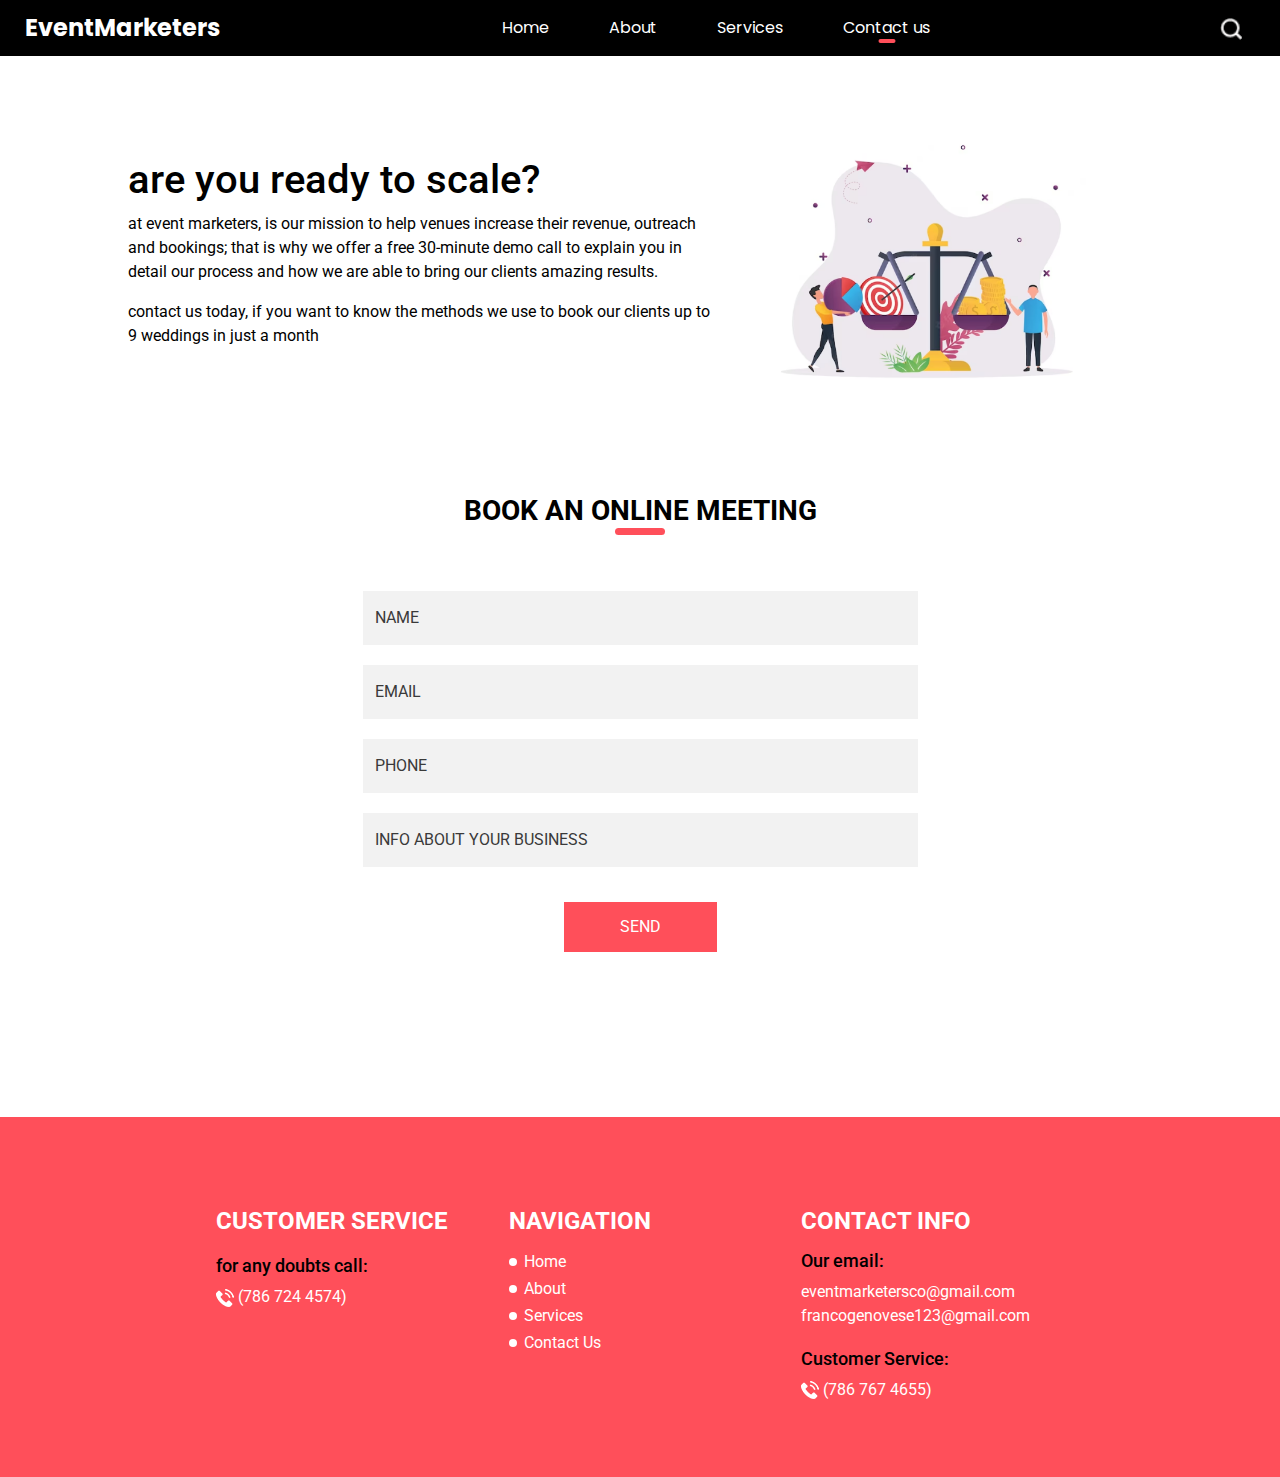
<file: contact.html>
<!DOCTYPE html>
<html>

<head>
  <!-- Basic -->
  <meta charset="utf-8" />
  <meta http-equiv="X-UA-Compatible" content="IE=edge" />
  <!-- Mobile Metas -->
  <meta name="viewport" content="width=device-width, initial-scale=1, shrink-to-fit=no" />
  <!-- Site Metas -->
  <meta name="keywords" content="" />
  <meta name="description" content="" />
  <meta name="author" content="" />

  <title>Event Marketers</title>

  <!-- slider stylesheet -->
  <link rel="stylesheet" type="text/css"
    href="https://cdnjs.cloudflare.com/ajax/libs/OwlCarousel2/2.1.3/assets/owl.carousel.min.css" />

  <!-- bootstrap core css -->
  <link rel="stylesheet" type="text/css" href="css/bootstrap.css" />

  <!-- fonts style -->
  <link href="https://fonts.googleapis.com/css?family=Poppins:400,700|Roboto:400,700&display=swap" rel="stylesheet">
  <!-- Custom styles for this template -->
  <link href="css/style.css" rel="stylesheet" />
  <!-- responsive style -->
  <link href="css/responsive.css" rel="stylesheet" />
</head>

<body>
  <div class="hero_area">
    <!-- header section strats -->
    <header class="header_section">
      <div class="container-fluid">
        <nav class="navbar navbar-expand-lg custom_nav-container ">
          <a class="navbar-brand" href="index.html">
            <span>
              EventMarketers
            </span>
          </a>
          <button class="navbar-toggler ml-auto" type="button" data-toggle="collapse"
            data-target="#navbarSupportedContent" aria-controls="navbarSupportedContent" aria-expanded="false"
            aria-label="Toggle navigation">
            <span class="navbar-toggler-icon"></span>
          </button>

          <div class="collapse navbar-collapse" id="navbarSupportedContent">
            <div class="d-flex mx-auto flex-column flex-lg-row align-items-center">
              <ul class="navbar-nav  ">
                <li class="nav-item ">
                  <a class="nav-link" href="index.html">Home <span class="sr-only">(current)</span></a>
                </li>
                <li class="nav-item">
                  <a class="nav-link" href="about.html"> About </a>
                </li>
                <li class="nav-item">
                  <a class="nav-link" href="service.html"> Services </a>
                </li>
                <li class="nav-item active">
                  <a class="nav-link" href="contact.html">Contact us</a>
                </li>
           
              </ul>
            </div>
          </div>
          <form class="form-inline my-2 my-lg-0 ml-0 ml-lg-4 mb-3 mb-lg-0">
            <button class="btn  my-2 my-sm-0 nav_search-btn" type="submit"></button>
          </form>
        </nav>
      </div>
    </header>
    <!-- end header section -->
  </div>

  <!-- contact section -->
<section class="scale">
  <div class="scale-description">
    <h1>are you ready to scale?</h1>
    <p>at event marketers, is our mission to help venues increase their revenue, outreach and bookings; that is why we offer a free 30-minute demo call to explain you in detail our process and how we are able to bring our clients amazing results.</p>
    <p>contact us today, if you want to know the methods we use to book our clients up to 9 weddings in just a month </p>
  </div>

  <div class="scale-img">
      <img src="images/Screenshot_1.png" alt="">
  </div>


</section>

  <section class="contact_section layout_padding">
  
    <div class="custom_heading-container">
      <h3 class=" ">
        BOOK AN ONLINE MEETING
      </h3>
    </div>
    <div class="container layout_padding2-top">
      <div class="row">
        <div class="col-md-6 mx-auto">
          <form action="">
            <div>
              <input type="text" placeholder="NAME" required message="Please enter a phone number">
            </div>
            <div>
              <input type="email" placeholder="EMAIL" required message="Please enter a phone number">
            </div>
            <div>
              <input type="tel" id="phone" name="phone" required message="Please enter a phone number" placeholder="PHONE">
            </div>
            <div>
              <input type="text"  class="message-box" placeholder="INFO ABOUT YOUR BUSINESS">
            </div>
            <div class="d-flex justify-content-center ">
              <button>
                SEND
              </button>
            </div>
          </form>
        </div>
      </div>

    </div>
  </section>

  <!-- end contact section -->

  <!-- info section -->
  <section class="info_section layout_padding">
    <div style="display: flex; justify-content: center;">
    <div class="container">
      <div class="row">
        <div class="col-md-3">
          <div class="info-contact">
            <h4>
              Customer service
            </h4>
           
            <div class="call">
              <h6>
                for any doubts call:
              </h6>
              <a href="">
                <img src="images/telephone.png" alt="">
                <span>
                   (786 724 4574)
                </span>
              </a>
            </div>
          </div>
        </div>
        <div class="col-md-3">
          <div class="info-nav">
            <h4>
              Navigation
            </h4>
            <ul>
              <li>
                <a href="index.html">
                  Home
                </a>
              </li>
              <li>
                <a href="about.html">
                  About
                </a>
              </li>
              <li>
                <a href="service.html">
                  Services
                </a>
              </li>
              <li>
                <a href="contact.html">
                  Contact Us
                </a>
              </li>
     
            </ul>
          </div>
        </div>
        <div class="col-md-3">
          <div class="info-contact">
            <h4>
              Contact Info
            </h4>
            <div class="location">
              <h6>
                Our email:
              </h6>
              <a href="">
               
                <span>
                  eventmarketersco@gmail.com
                </span>
                <span>
                  francogenovese123@gmail.com
                </span>
              </a>
            </div>
            <div class="call">
              <h6>
                Customer Service:
              </h6>
              <a href="">
                <img src="images/telephone.png" alt="">
                <span>
                   (786 767 4655)
                </span>
              </a>
            </div>
          </div>
        </div>
      
      </div>
    </div>
  </div>
  </section>


  <!-- end info_section -->

  <!-- footer section -->
 
  <!-- footer section -->


  <script type="text/javascript" src="js/jquery-3.4.1.min.js"></script>
  <script type="text/javascript" src="js/bootstrap.js"></script>
</body>

</html>
</file>
<file: css/style.css>
body {
  font-family: 'Roboto', sans-serif;
  color: #000000;
  background-color: #ffffff;
}

.layout_padding {
  padding: 75px 0;
}

.layout_padding2 {
  padding: 45px 0;
}

.layout_padding2-top {
  padding-top: 45px;
}

.layout_padding2-bottom {
  padding-bottom: 45px;
}

.layout_padding-top {
  padding-top: 75px;
}

.layout_padding-bottom {
  padding-bottom: 75px;
}

.custom_heading-container {
  display: -webkit-box;
  display: -ms-flexbox;
  display: flex;
  -webkit-box-pack: center;
      -ms-flex-pack: center;
          justify-content: center;
}

.custom_heading-container h3 {
  text-transform: uppercase;
  font-weight: bold;
  color: #000000;
  position: relative;
}

.custom_heading-container h3::before {
  content: "";
  position: absolute;
  bottom: -7px;
  left: 50%;
  width: 50px;
  height: 7px;
  -webkit-transform: translateX(-50%);
          transform: translateX(-50%);
  background-color: #ff4f5a;
  border-radius: 15px;
}

.btn-box {
  display: -webkit-box;
  display: -ms-flexbox;
  display: flex;
  -webkit-box-align: center;
      -ms-flex-align: center;
          align-items: center;
  -webkit-box-pack: center;
      -ms-flex-pack: center;
          justify-content: center;
  font-family: "Poppins", sans-serif;
}

.btn-box a {
  color: #1d1d1d;
  margin-right: 15px;
  font-size: 18px;
}

.btn-box hr {
  width: 75px;
  height: 1.2px;
  border: none;
  background-color: #464646;
  margin: 0;
}

/*header section*/
.sub_page .hero_area {
  height: auto;
}

.hero_area.sub_pages {
  height: auto;
}

.header_section {
  background-color: #000000;
  font-family: "Poppins", sans-serif;
}

.header_section .container-fluid {
  padding-right: 25px;
  padding-left: 25px;
}

.header_section .nav_container {
  margin: 0 auto;
}

.custom_nav-container .navbar-nav .nav-item .nav-link {
  padding: 10px 30px;
  color: #ffffff;
  text-align: center;
  position: relative;
}

.custom_nav-container .navbar-nav .nav-item .nav-link::before {
  content: "";
  display: none;
  position: absolute;
  bottom: 7px;
  left: 50%;
  width: 17px;
  height: 4px;
  -webkit-transform: translateX(-50%);
          transform: translateX(-50%);
  background-color: #ff4f5a;
  border-radius: 5px;
}

.custom_nav-container .navbar-nav .nav-item .nav-link:hover::before {
  display: block;
}

.custom_nav-container .navbar-nav .nav-item.active a::before {
  display: block;
}

a,
a:hover,
a:focus {
  text-decoration: none;
}

a:hover,
a:focus {
  color: initial;
}

.btn,
.btn:focus {
  outline: none !important;
  -webkit-box-shadow: none;
          box-shadow: none;
}

.custom_nav-container .nav_search-btn {
  background-image: url(../images/search-icon.png);
  background-size: 22px;
  background-repeat: no-repeat;
  background-position-y: 7px;
  width: 35px;
  height: 35px;
  padding: 0;
  border: none;
}

.navbar-brand {
  display: -webkit-box;
  display: -ms-flexbox;
  display: flex;
  -webkit-box-align: center;
      -ms-flex-align: center;
          align-items: center;
}

.navbar-brand img {
  width: 45px;
  margin-right: 5px;
}

.navbar-brand span {
  font-weight: bold;
  font-size: 24px;
  color: #ffffff;
}

.custom_nav-container {
  z-index: 99999;
  padding: 5px 0;
}

.custom_nav-container .navbar-toggler {
  outline: none;
}

.custom_nav-container .navbar-toggler .navbar-toggler-icon {
  background-image: url(../images/menu.png);
  background-size: 42px;
}

/*end header section*/
/* slider section */
.slider_section .row {
  -webkit-box-align: center;
      -ms-flex-align: center;
          align-items: center;
}

.slider_section .img-box img {
  width: 100%;
}

.slider_section .detail-box h1 {
  font-weight: bold;
  font-size: 4rem;
  color: #1a2e35;
}

.slider_section .detail-box h1 span {
  color: #ff4f5a;
}

.slider_section .slider_nav-box {
  display: -webkit-box;
  display: -ms-flexbox;
  display: flex;
  -webkit-box-pack: justify;
      -ms-flex-pack: justify;
          justify-content: space-between;
  -webkit-box-align: center;
      -ms-flex-align: center;
          align-items: center;
}

.slider_section .slider_nav-box .custom_carousel-control {
  display: -webkit-box;
  display: -ms-flexbox;
  display: flex;
}

.slider_section .carousel-control-prev,
.slider_section .carousel-control-next {
  position: unset;
  width: 50px;
  height: 50px;
  opacity: 1;
  background-repeat: no-repeat;
  background-size: 20px;
  background-position: center;
}

.slider_section .carousel-control-prev {
  left: 2%;
  background-image: url(../images/left-arrow-black.png);
}

.slider_section .carousel-control-prev:hover {
  background-image: url(../images/left-arrow.png);
}

.slider_section .carousel-control-next {
  right: 2%;
  background-image: url(../images/right-arrow-black.png);
}

.slider_section .carousel-control-next:hover {
  background-image: url(../images/right-arrow.png);
}

/* end slider section */
.bg {
  background-image: url(../images/bg.jpg);
  background-size: cover;
}

.about_section {
  text-align: center;
}

.about_section .img-box img {
  width: 350px;
}

.service_section {
  text-align: center;
  position: relative;
}

.service_section .custom_heading-container {
  margin-bottom: 15px;
}

.service_section .service_container {
  padding: 45px 0 75px 0;
}

.service_section .box.b-2 .detail-box {
  width: 60%;
  text-align: right;
  overflow: hidden;
}

.service_section .box.b-2 .detail-box p {
  height: 52px;
  overflow: hidden;
}

.service_section .box.b-2 .detail-box a {
  min-width: 100px;
}

.service_section .box.b-3 .detail-box {
  width: 70%;
  margin-left: auto;
  overflow: hidden;
  text-align: left;
}

.service_section .box.b-3 .detail-box p {
  height: 52px;
  overflow: hidden;
}

.service_section .box.b-3 .detail-box a {
  min-width: 100px;
}

.service_section .img-box img {
  height: 200px;
}

.service_section .detail-box {
  height: 118px;
  margin-top: 10px;
}

.service_section .detail-box h6 {
  font-weight: bold;
}

.service_section .detail-box .btn-box a {
  color: #ff4f5a;
}

.service_section .detail-box .btn-box hr {
  background-color: #ff4f5a;
}


.work_section {
  background-color: #ff4f5a;
}

.work_section .custom_heading-container h3 {
  color: #ffffff;
}

.work_section .custom_heading-container h3::before {
  background-color: #ffffff;
}

.work_section .work_container {
  display: -webkit-box;
  display: -ms-flexbox;
  display: flex;
  -webkit-box-pack: center;
      -ms-flex-pack: center;
          justify-content: center;
  text-align: center;
  -ms-flex-wrap: wrap;
      flex-wrap: wrap;
  padding: 45px 0;
}

.work_section .work_container .box {
  width: 275px;
  height: 275px;
  display: -webkit-box;
  display: -ms-flexbox;
  display: flex;
  -webkit-box-orient: vertical;
  -webkit-box-direction: normal;
      -ms-flex-direction: column;
          flex-direction: column;
  -webkit-box-align: center;
      -ms-flex-align: center;
          align-items: center;
  padding: 35px 0 20px 0;
  background-color: #ffffff;
  border-radius: 5px;
  margin: 45px 10px;
  -webkit-box-shadow: 0 0 8px 0px rgba(0, 0, 0, 0.1);
          box-shadow: 0 0 8px 0px rgba(0, 0, 0, 0.1);
}

.work_section .work_container .box .img-box {
  width: 150px;
}

.work_section .work_container .box .img-box img {
  width: 100%;
}

.work_section .work_container .box .name {
  margin-top: 10px;
}

.work_section .work_container .box.b-1, .work_section .work_container .box.b-3 {
  -webkit-animation: odd-box-animate 2s infinite;
          animation: odd-box-animate 2s infinite;
}

.work_section .work_container .box.b-2, .work_section .work_container .box.b-4 {
  -webkit-animation: even-box-animate 2s infinite;
          animation: even-box-animate 2s infinite;
}

@-webkit-keyframes odd-box-animate {
  0% {
    -webkit-transform: translateY(45px);
            transform: translateY(45px);
  }
  50% {
    -webkit-transform: translateY(-45px);
            transform: translateY(-45px);
  }
  100% {
    -webkit-transform: translateY(45px);
            transform: translateY(45px);
  }
}

@keyframes odd-box-animate {
  0% {
    -webkit-transform: translateY(45px);
            transform: translateY(45px);
  }
  50% {
    -webkit-transform: translateY(-45px);
            transform: translateY(-45px);
  }
  100% {
    -webkit-transform: translateY(45px);
            transform: translateY(45px);
  }
}

@-webkit-keyframes even-box-animate {
  0% {
    -webkit-transform: translateY(-45px);
            transform: translateY(-45px);
  }
  50% {
    -webkit-transform: translateY(45px);
            transform: translateY(45px);
  }
  100% {
    -webkit-transform: translateY(-45px);
            transform: translateY(-45px);
  }
}

@keyframes even-box-animate {
  0% {
    -webkit-transform: translateY(-45px);
            transform: translateY(-45px);
  }
  50% {
    -webkit-transform: translateY(45px);
            transform: translateY(45px);
  }
  100% {
    -webkit-transform: translateY(-45px);
            transform: translateY(-45px);
  }
}

.work_section .btn-box a {
  color: #ffffff;
}

.work_section .btn-box hr {
  background-color: #ffffff;
}

.contact_section input,
.contact_section select {
  width: 100%;
  border: 0;
  padding: 15px 12px;
  background-color: #f2f2f2;
  outline: none;
  margin: 10px 0;
}

.contact_section input::-webkit-input-placeholder,
.contact_section select::-webkit-input-placeholder {
  color: #3a3a3a;
}

.contact_section input:-ms-input-placeholder,
.contact_section select:-ms-input-placeholder {
  color: #3a3a3a;
}

.contact_section input::-ms-input-placeholder,
.contact_section select::-ms-input-placeholder {
  color: #3a3a3a;
}

.contact_section input::placeholder,
.contact_section select::placeholder {
  color: #3a3a3a;
}

.contact_section button {
  background-color: #ff4f5a;
  padding: 12px 55px;
  outline: none;
  border: none;
  border: 1px solid #ff4f5a;
  color: #fff;
  margin-top: 25px;
}

.contact_section button:hover {
  color: #ff4f5a;
  background-color: transparent;
}

.client_section .client_container {
  display: -webkit-box;
  display: -ms-flexbox;
  display: flex;
  -webkit-box-orient: vertical;
  -webkit-box-direction: normal;
      -ms-flex-direction: column;
          flex-direction: column;
  -webkit-box-align: center;
      -ms-flex-align: center;
          align-items: center;
  width: 600px;
  border: 1px solid #cccccc;
  padding: 45px 35px 35px 25px;
  background-color: #ffffff;
  margin: 0 auto;
}

.client_section .client_container .detail-box p {
  text-align: center;
}

.client_section .client_container .client_id {
  display: -webkit-box;
  display: -ms-flexbox;
  display: flex;
  -webkit-box-align: center;
      -ms-flex-align: center;
          align-items: center;
  margin-top: 25px;
}

.client_section .client_container .client_id .img-box {
  width: 75px;
  margin-right: 10px;
}

.client_section .client_container .client_id .img-box img {
  width: 100%;
}

.client_section .client_container .client_id .name h5 {
  text-transform: uppercase;
}

.client_section .client_container .client_id .name h6 {
  color: #ff4f5a;
}

.info_section {
  background-color: #ff4f5a;
  color: #ffffff;
}

.info_section a {
  color: #ffffff;
}

.info_section h4 {
  text-transform: uppercase;
  margin-top: 15px;
  margin-bottom: 15px;
  font-weight: bold;
}

.info_section .info-logo h2 {
  font-weight: bold;
  font-size: 2rem;
  border-bottom: 1px solid #ffffff;
  padding-bottom: 5px;
  margin-right: 15px;
}

.info_section .info-nav ul {
  padding-left: 15px;
}

.info_section .info-nav ul li {
  list-style-type: none;
  position: relative;
  margin: 3px 0;
}

.info_section .info-nav ul li::before {
  content: "";
  width: 8px;
  height: 8px;
  background-color: #ffffff;
  position: absolute;
  top: 50%;
  left: -15px;
  -webkit-transform: translateY(-50%);
          transform: translateY(-50%);
  border-radius: 100%;
}

.info_section .info-contact h6 {
  color: #000000;
  font-size: 18px;
}

.info_section .info-contact .call {
  margin-top: 20px;
}

.info_section .discover ul {
  padding: 0;
}

.info_section .discover ul li {
  list-style-type: none;
  margin: 5px 0;
}

/* footer section*/
.footer_section {
  background-color: #ffffff;
  padding: 20px;
  font-family: "Poppins", sans-serif;
  font-weight: 500;
}

.footer_section p {
  color: #171717;
  margin: 0;
  text-align: center;
}

.footer_section a {
  color: #171717;
}

/* end footer section*/
/*# sourceMappingURL=style.css.map */

.calender{
  display: flex;
}

.layout_padding2{
  order: -1

}
.layout_padding2 img{
  width: 100%;
  height: 100%;
}

#P-calender{
  display: flex;
  justify-content: center;
  align-items: center;
  flex-direction: column;
  width: 60%;
}
#P-calender ul li {
  text-align: left;
  padding: 3px;

}
#P-calender ul li b{
  color:#ff4f5a;
}
.img-box-2{
  width: 40%;
}
#read-more :hover{
  color: #ff4f5a !important;
  background-color: #ff4f5a;
}

.work_section{
  margin-top: 30px
}

.detail-box{
  overflow:unset !important;
  width: auto !important; 
  text-align: center !important;
}

.service_section .box.b-2 .detail-box p{
  overflow: unset !important;
  height: auto !important;
}
.service_section .box.b-3 .detail-box p{
  overflow: unset !important;
  height: auto !important;
}


.read-more {
  position: relative;
  display: inline-block;
  padding-right: 20px;
  font-size: 18px;
  text-decoration: none;
  color: #333;
}

.arrow {
  position: absolute;
  top: 50%;
  right: 0;
  transform: translateY(-50%);
  width: 12px;
  height: 12px;
  border-right: 2px solid #333;
  border-top: 2px solid #333;
  transition: all 0.3s ease-in-out;
}

.read-more:hover .arrow {
  width: 16px;
  height: 16px;
  border-right: 3px solid #FF4F5A;
  border-top: 3px solid #FF4F5A;
}

.read-more:hover {
  color: #FF4F5A;
}


.col-md-3{
  height: auto!important;
}

.about-us{
  display: flex;
  width: 80%;
  margin: auto;
}
.about-div{
  width: 50%;
}
.about-1{
  width: 60%;
}

.headline{
  width: 80%;
   margin: auto;
   margin-bottom: 40px;
   margin-top: 70px;
}
.calender-2{
  width: 80%;
  margin: auto;
}


.row{
  display: flex;
  justify-content: center;
}
.col-services{
  margin: 25px;
}

.col-services-2{
  width: 25%;
  overflow: hidden;

}

.last-2{
  display: flex;
  justify-content: center;
  margin: auto;
  width: 80%;
}
.service_section-2{
  margin-top: 0px;
  margin-bottom: 0px;
  padding-top: 0%;
  padding-bottom: 0px;
}
.box{
  justify-content: center;
}
.end-button{

  display: block;
  margin: auto;
  width: auto;
  max-width: 300px;
  margin-top: 65px;
  text-align: center;
  background-color: #FF4F5A;
  border: 2px solid #ffffff;
  padding: 15px 20px;
  text-align: center;
  font-weight: 200;
  color: white !important;
  
}

.end-button:hover{
  background-color: #ffffff;
  color:#FF4F5A !important ;
  border: 2px solid #FF4F5A;
}
.info_section{
  margin-top: 90px;
}
.about-1 p{
  text-align: left;
}
@media (max-width: 600px) {
  /*calender about event marketers*/
  .calender{
    flex-direction: column;
  }
  .about-2{
    display: none;
  }
  .about-1{
    width: 80%;
    margin: auto;
  }
  .about-1 p{
    text-align: center;
  }
  .service_container{
    padding: 0px;
  }
  .service_section .service_container{
    padding: 0px !important;
  }
  .img-box-2{
    width: 100%;
  }
  #p-calender{
    width: 90% !important;
    margin: auto !important;

  }
  .about-us{
    width: 90%;
  }
  .about-1 p{
    text-align: center;
  }
  .scale-img{
    display: none;
  }
  .scale-description{
    width: 85%  !important;
    text-align: center;
    
  }
  
}

.about-div{
  display: flex;
}
.slider_section{
  min-height: 60vh !important;
}

.hero-updated{
  width: 100%;
  height: 100vh;
  display: flex;
  align-items: center;
 background-position: left center;

}

.hero-updated .hero-div{
  width: 65%;
  margin-left: 5%;
}
.hero-updated .hero-div h1{
  text-align: center;
}
.hero-updated .hero-div h2{
  font-size: 18px;
  text-align: center;
}

.hero-updated .hero-div-2 h1{
  font-size: 26px;
  margin-top: 12%;

}
.hero-updated-img{
  width: 75%;
  background-image: url("http://unblast.com/wp-content/uploads/2020/03/Marketing-and-Sales-Illustration-1.jpg");
  background-size: contain;
  background-repeat: no-repeat;
  background-position: left;
  height: 100%;
  flex-direction: row;


}
 

/*funnel*/

.funnel{
  margin: auto;
  width: 80%;
  margin-bottom: 28vh;
  margin-top: 10vh;
}
.funnel h1{
  text-align: center;
  font-size: 28px;
  color: #FF4F5A;
  font-weight: 600;
  margin-bottom: 12px;
}
.funnel h6{
  text-align: left;
  margin-bottom: 62px;
}
.funnel-flex{
  width: 100%;
  display: flex;
}
.funnel-flex .funnel-p{
  width: 50%;
  margin-right: 70px;
}
.funnel-img{
  width: 50%;
  position: relative;

}
.funnel-img img{
  width: 100%;
  height: 100%;
  top: 0px;
}
.btn-2{
  color: white;
  background-color: #FF4F5A;
  padding: 14px 30px;
  transition: 150ms;
  margin-top: 15px !important;
  border-radius: 5px;

}
.btn-2:hover{
  border:2px solid #FF4F5A;
  color: #FF4F5A;
  background-color: white;
}

/*contact */ 

.scale{
  width: 80%;
  margin: auto;
  margin-top: 45px;
  display: flex;
  justify-content: center;
  align-items: center;
}
.scale-img{
  width: 40%;
  display: flex;
  justify-content: center;
  margin: 25px;
}
.scale-description{
  width: 60%;
}
.scale-img img{
  width: 100%;

}

@media (max-width: 950px){
  .hero-updated{
    flex-wrap: wrap;
    justify-content: center;
    align-items: center;
    margin-top: 45px;
    height: 50vh;
  }
  
  .hero-updated-img{
    display: none;
  }

  .hero-div{
    order: -100;
  }
  #P-calender{
    display: flex;
    justify-content: center;
    align-items: center;
    flex-direction: column;
    width: 90%;
    margin: auto;
}
.hero-updated .hero-div{
  margin: 0px;
}
.funnel{
  width: 92% !important;
}
.funnel-img{
  width: 90%;
 
}
.funnel-flex{
  flex-wrap: wrap;
  justify-content: center;
  text-align: center;
}
.funnel-flex .funnel-p{
  margin: 5px !important;
  margin-right: 0px !important;
  width: 90% !important;
}
.about-2{
  display: none;
}
.scale-img{
   width: 50%;
}

/*about event marketers*/

  .calender{
    display: flex;
    flex-direction: column;
  }
  .img-box-2{
    width: 100%;
    margin: auto;
  }
  .img-box-2 img{
    width: 100%;
  }
 }

 @media (max-width: 1000px){
  .scale-img{
    width: 50%;
 }
 .scale-img img{
  width: 120%;
 }
 #p-calender{
  margin: auto;
 }
 }
 /*hero*/
 @media (max-width: 450px){
  .hero-updated{
    flex-wrap: wrap;
    justify-content: center;
    align-items: start;
    margin-top: 45px;
    min-height: 100vh !important;
    height: auto;
  
  }
 }




 @media (max-width: 749px){
  .scale-img{
    display: none;
  }
  .scale{
    width: 95%;
  }
 }
 @media (max-width: 390px){
  /*funnel*/
  .funnel-img{
    width: 100%;
    height: 40vh;
    margin-top: 25px;
  }

 }
 
.testimonials-container{
  display: flex;
  justify-content: center;
  align-items: center;
  position: relative;
  min-height: 300px; /* adjust this value to be greater than the height of the tallest testimonial */
  height: 350px;
}

.carousel-btn{
  border: none;
  color: #FF4F5A;
  font-size: 55px;
  background-color: #fff;
  position: absolute;
}
.carousel-btn:focus{
  outline: none;
}
.carousel-btn:hover{
  color: #ce2f39;
}
.prev{
  left: 30px;
}
.next{
  right: 30px;
}
.btn-responsive{
  display: none;
}
.testimonial{
  width: 60%;
  position: absolute;
  opacity: 0;
  transition: opacity 0.7s ease;
  display: flex;
  flex-direction: row-reverse ;
  display: flex;
  justify-content: center;
  align-items: center;

}
.testimonial p{
  width: 75%;
  padding: 0px;
  margin: 4px;
}
.testimonial-name{
  margin: 12px;
  width: 33%;
  display: flex;
  flex-direction: column;
  justify-content: center;
  align-items: center;
  text-align: center;
}
.testimonial-name img{
  width: 50px;
  border-radius: 50%;
  height: 50px;
}


.active{
  opacity: 1;
}
/* Small devices (phones, 576px and up) */
@media (max-width: 576px) {
  .testimonials-container {
/* switch to block display to make the testimonials stack vertically */
    position: static; /* remove absolute positioning to allow the testimonials to flow naturally */
    text-align: center;
    height: 400px;
  }
  .testimonial{
    flex-direction: column-reverse;
    width: 100%;
  }
  .testimonial p{
    width: 90%;
  }
  .testimonial-name{
    width: 100%;
  }
  .testimonial-name p{
    padding: 0px;
    margin: 2px;
  }
  .carousel-btn {
    font-size: 35px; /* reduce the font size of the buttons */
  }
  .prev {       
    left: 5px; /* adjust the button positions */
  }
  .next {
    right: 5px;
  }
  .btn-responsive{
    display: inline-block;
    position: relative;
    margin: 20px;
  }
  .btn-container{
    display: flex;
    justify-content: center;
    align-items: center;
  }
  .og-btn{
    display: none;
  }
}
.layout_padding2{
  padding: 45px 0px 0px 0px;
}
.about-section{
  padding-top: 20vh !important;
}
</file>
<file: css/responsive.css>
@media (max-width: 1120px) {}

@media (max-width: 992px) {
    .custom_nav-container .nav_search-btn {
        display: none;
    }

    .service_section::before {
        bottom: 45px;
    }

    .service_section .service_container {
        padding: 45px 0 125px 0;
    }



    .service_section .box.b-2 .detail-box {
        width: auto;
    }

    .service_section .box.b-3 .detail-box {
        width: auto;
    }


}

@media (max-width: 908px) {
    .slider_section .detail-box {
        text-align: center;
        margin-top: 25px;
    }

    .info_section .col-md-3 {
        text-align: center;
    }

    .info_section .col-md-3:not(:nth-last-child(1)) {
        margin-bottom: 35px;
    }

    .service_section .box.b-1 .detail-box {
        text-align: left;
    }

    .service_section .box.b-4 .detail-box {
        text-align: right;
    }

    .service_section .box {
        margin: 25px 0;
    }

    .info_section .info-nav ul {
        display: flex;
        flex-direction: column;
        align-items: center;
    }

    .client_section .client_container {
        width: 100%;
    }
}

@media (max-width: 576px) {
    .slider_section .detail-box h1 {
        font-size: 3.5rem;
    }

    .about_section .img-box img {
        width: 100%;
    }

    @keyframes odd-box-animate {
        0% {
            transform: translateY(25px);
        }

        50% {
            transform: translateY(-25px);
        }

        100% {
            transform: translateY(25px);
        }
    }

    @keyframes even-box-animate {
        0% {
            transform: translateY(-25px);
        }

        50% {
            transform: translateY(25px);
        }

        100% {
            transform: translateY(-25px);
        }
    }

    .work_section .work_container .box.b-1,
    .work_section .work_container .box.b-3,
    .work_section .work_container .box.b-2,
    .work_section .work_container .box.b-4 {
        animation-duration: 1.5s;
    }
}

@media (max-width: 480px) {}

@media (max-width: 420px) {
    .slider_section .detail-box h1 {
        font-size: 3rem;
    }

    element {}

    .custom_heading-container h3 {

        text-transform: uppercase;
        font-weight: bold;
        color: #000000;
        position: relative;

    }

    .custom_heading-container h3 {
        font-size: 1.5rem;
    }
}

@media (max-width: 360px) {}

@media (min-width: 1200px) {
    .container {
        max-width: 1170px;
    }
}
</file>
